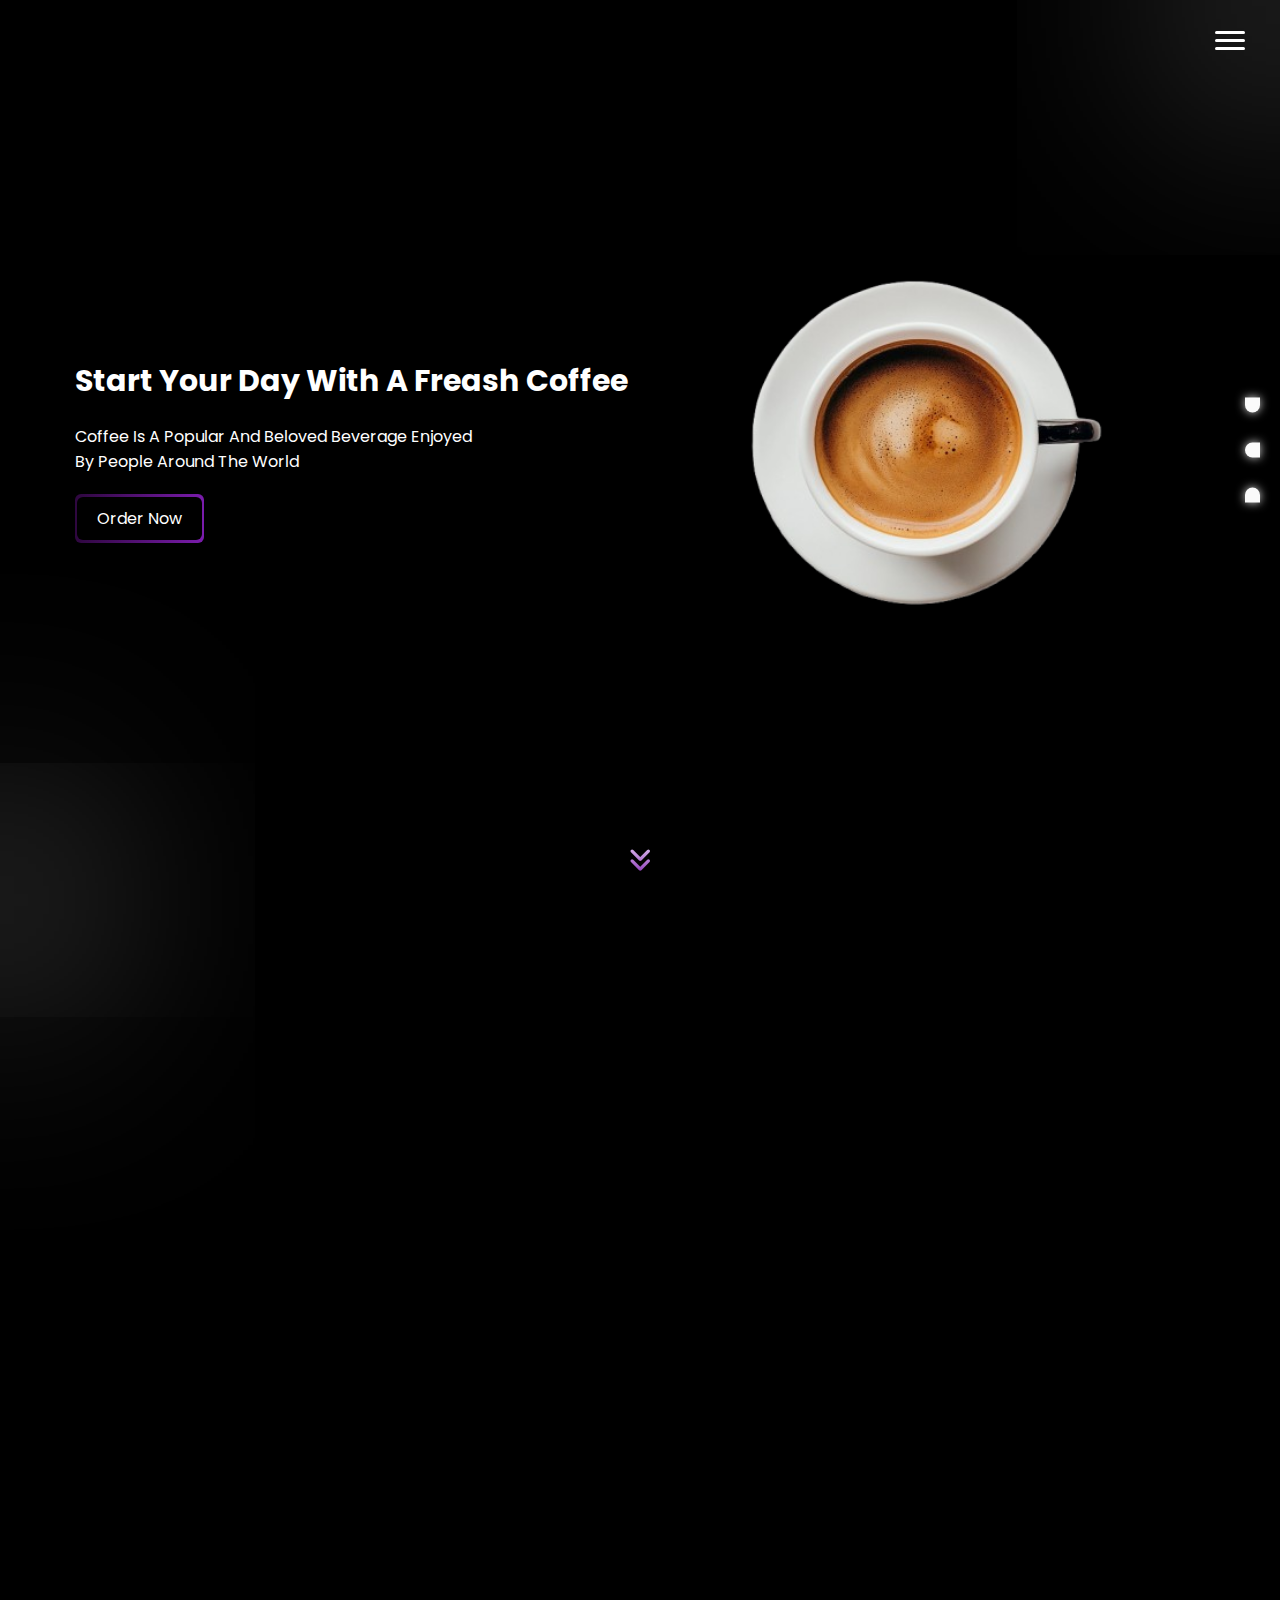
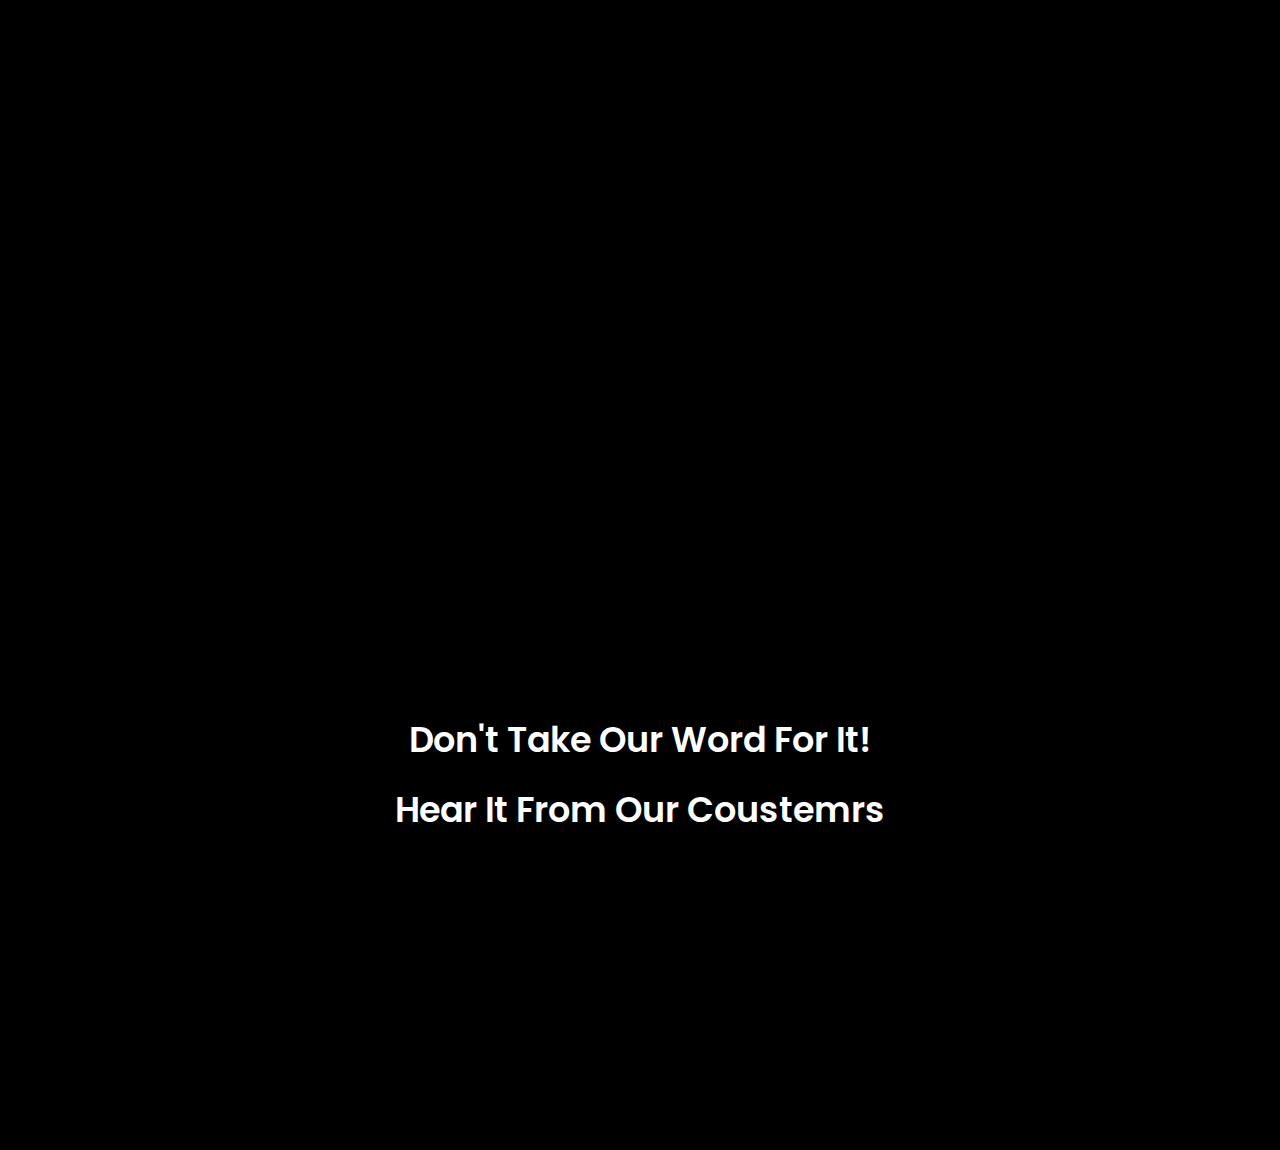
<file: index.html>
<!DOCTYPE html>
<html lang="en">
<head>
    <!-- Meta Tags -->
    <meta charset="UTF-8">
    <meta name="viewport" content="width=device-width, initial-scale=1.0">
    <meta name="description" content="Cafe Resturant Clone My Edtion">
    <!--  -->
    <!-- Google Fonts (Poppins) and (Open Sans) -->
    <!-- Poppins  -->
    <link rel="preconnect" href="https://fonts.googleapis.com">
    <link rel="preconnect" href="https://fonts.gstatic.com" crossorigin>
    <link href="https://fonts.googleapis.com/css2?family=Big+Shoulders+Stencil:opsz,wght@10..72,100..900&family=Doto:wght@100..900&family=Poppins:ital,wght@0,100;0,200;0,300;0,400;0,500;0,600;0,700;0,800;0,900;1,100;1,200;1,300;1,400;1,500;1,600;1,700;1,800;1,900&display=swap" rel="stylesheet">
    <!-- Open Sans -->
    <link rel="preconnect" href="https://fonts.googleapis.com">
    <link rel="preconnect" href="https://fonts.gstatic.com" crossorigin>
    <link href="https://fonts.googleapis.com/css2?family=Big+Shoulders+Stencil:opsz,wght@10..72,100..900&family=Doto:wght@100..900&family=Open+Sans:ital,wght@0,300..800;1,300..800&family=Poppins:ital,wght@0,100;0,200;0,300;0,400;0,500;0,600;0,700;0,800;0,900;1,100;1,200;1,300;1,400;1,500;1,600;1,700;1,800;1,900&display=swap" rel="stylesheet">
    <!--  -->
    <!-- Favicon (Wbsite Icon) -->
    <link rel="shortcut icon" href="./assets/Imgs/favicon.png" type="image/png">
    <!-- Extrnal Files (Styles) -->
     <link rel="stylesheet" href="assets/Css/all.min.css">
     <link rel="stylesheet" href="assets/Css/mediaScreens.css">
     <link rel="stylesheet" href="assets/Css/master.css">
    <!--  -->

    <title>Cafe (C)</title>
</head>
<body>
    <!--    PRE LOADER -->
    <div class="pre-loader"> 
        <img src="./assets/Imgs/myLoader.gif" alt="Pre Loader Img" loading="lazy">
    </div>
    <!--    Contextmenu-->
    <div class="contextmenue" id="menu">
            <li class="nav-item" aria-hidden="true">
                <a href="#">home</a></li>
            <li class="nav-item">
                <a href="#">about us</a></li>
            <li class="nav-item products-nav" style="position: relative;">
                <a href="#">our products</a>
                <ul class="product-navigator" id="pNav" aria-hidden="true">
                    <li><a href="#">iced coffee</a></li>
                    <li><a href="#">hot coffee</a></li>
                    <li><a href="#">fruit juices</a></li>
                </ul>
            </li>
            <li class="nav-item not-lined">
                <a href="">contact us</a></li>
    </div>
    <!--    ASIDE-->
    <div class="aside-bullets">
        <ul>
            <li>
                <a href="#home" class="test">
                    <div class="bullet b1"></div>
                </a>
                <span class="bullet-link" aria-label="Home">home</span>
            </li>
            <li>
                <a href="#categoriesSec">
                    <div class="bullet b2"></div>
                </a>
                <span class="bullet-link" aria-label="Categories">categories</span>
            </li>
            <li>
                <a href="#">
                    <div class="bullet b3"></div>
                </a>
                <span class="bullet-link" aria-label="Contact Us">contact us</span>
            </li>
        </ul>
    </div>
    <!--   CUSTOM BTN-->
    <div class="custom_menu-btn">
        <button onclick="openNav()" aria-label="Menu" name="Btn Menu">
            <span class="s-1"> </span>
            <span class="s-2"> </span>
            <span class="s-3"> </span>
        </button>
        <div id="myNav" class="overlay">
            <div class="overlay-content">
            <a href="index.html">Home</a>
            <a href="about.html">About</a>
            <a href="shop.html">Shop</a>
            <a href="blog.html">Blog</a>
            </div>
        </div>
    </div>
    <!--    LANDING PAGE-->
    <div class="landing-page" id="home">
        <div class="ove-1"></div>
        <div class="ove-2"></div>
        <div class="container">
            <div class="context-side">
                <h3>start your day with a freash coffee</h3>
                <p>coffee is a popular and beloved beverage enjoyed <br> by people around the world</p>
                <div class="order">
                    <a class="order-now" href="#">
                        order now
                    </a>
                </div>
            </div>

            <div class="show-side">
                <img src="./assets/Imgs/landing.png" alt="landing">
            </div>
        </div>

        <div class="arrow">
            <a href="#categoriesSec" aria-label="Go Products">
                <i class="fa-solid fa-angles-down"></i>
            </a>
        </div>
    </div>
    <!--    CATEGORIES-->
    <div class="categories" id="categoriesSec" data-reveal>
            <div class="container">
                <input type="radio" name="radio" id="ice" data-radio >
                <input type="radio" name="radio" id="hot" data-radio checked>
                <input type="radio" name="radio" id="fruit" data-radio >
                <div class="radio-inputs">
                    <label for="ice" class="radio">
                        <span class="name ice">Ice Coffee</span>
                    </label>
                    <label for="hot" class="radio">
                        <span class="name hot">Hot Coffee</span>
                    </label>
        
                    <label for="fruit" class="radio">
                        <span class="name fruit">Fruit Juice</span>
                    </label>
                </div>

                <section>
                    <div class="content content-1">
                        <div class="floating-img">
                            <img src="./assets/Imgs/Ice Coffee/barista-makes-coffee-customers-cafe-restaurant_124463-4951.avif" alt="Content Img">
                        </div>

                        <div class="products">
                            <div class="product">
                                <div class="outline">
                                    <div class="img-box">
                                        <img src="./assets/Imgs/Ice Coffee/1.png" alt="Hot Americano img">
                                    </div>
                                </div>
                                <div class="outline">
                                    <div class="product-details">
                                        <div class="top">
                                            <span class="title">ice americano</span>
                                            <span class="pricing">$8.50</span>
                                        </div>
                                        <div class="foot">
                                            <p class="description">Lorem ipsum, dolor sit amet consectetur adipisicing elit. Nihil, commodi? Error modi amet molestiae excepturi!
                                            </p>
                                        </div>

                                        <div class="show-product" id="showKey">
                                            <i class="fa-solid fa-expand"></i>
                                        </div>
                                    </div>
                                </div>
                            </div>
                            <div class="product">
                                <div class="outline">
                                    <div class="img-box">
                                        <img src="./assets/Imgs/Ice Coffee/2.png" alt="Hot Americano img">
                                    </div>
                                </div>
                                <div class="outline">
                                    <div class="product-details">
                                        <div class="top">
                                            <span class="title">ice cappuccino</span>
                                            <span class="pricing">$9.50</span>
                                        </div>
                                        <div class="foot">
                                            <p class="description">Lorem ipsum, dolor sit amet consectetur adipisicing elit. Nihil, commodi? Error modi amet molestiae excepturi!
                                            </p>
                                        </div>
                                        
                                        <div class="show-product" id="showKey">
                                            <i class="fa-solid fa-expand"></i>
                                        </div>
                                    </div>
                                </div>
                            </div>
                            <div class="product">
                                <div class="outline">
                                    <div class="img-box">
                                        <img src="./assets/Imgs/Ice Coffee/3.png" alt="Hot Americano img">
                                    </div>
                                </div>
                                <div class="outline">
                                    <div class="product-details">
                                        <div class="top">
                                            <span class="title">ice espresso</span>
                                            <span class="pricing">$7.50</span>
                                        </div>
                                        <div class="foot">
                                            <p class="description">Lorem ipsum, dolor sit amet consectetur adipisicing elit. Nihil, commodi? Error modi amet molestiae excepturi!
                                            </p>
                                        </div>
                                        
                                        <div class="show-product" id="showKey">
                                            <i class="fa-solid fa-expand"></i>
                                        </div>
                                    </div>
                                </div>
                            </div>
                            <div class="product">
                                <div class="outline">
                                    <div class="img-box">
                                        <img src="./assets/Imgs/Ice Coffee/4.png" alt="Hot Americano img">
                                    </div>
                                </div>
                                <div class="outline">
                                    <div class="product-details">
                                        <div class="top">
                                            <span class="title">ice latte</span>
                                            <span class="pricing">$8.50</span>
                                        </div>
                                        <div class="foot">
                                            <p class="description">Lorem ipsum, dolor sit amet consectetur adipisicing elit. Nihil, commodi? Error modi amet molestiae excepturi!
                                            </p>
                                        </div>
                                        
                                        <div class="show-product" id="showKey">
                                            <i class="fa-solid fa-expand"></i>
                                        </div>
                                    </div>
                                </div>
                            </div>
                        </div>

                        <div class="outline see">
                                <a href="#" class="see_more_hot">
                                    <span>See More</span>
                                    <i class="fa-solid fa-arrow-right"></i>
                                </a>
                        </div>
                    </div>

                    <div class="content content-2 active">
                        <div class="floating-img">
                            <img src="./assets/Imgs/Hot Coffee/float page.jpg" alt="Content Img">
                        </div>

                        <div class="products">
                            <div class="product">
                                <div class="outline">
                                    <div class="img-box">
                                        <img src="./assets/Imgs/Hot Coffee/Hot_Americano.png" alt="Hot Americano img">
                                    </div>
                                </div>
                                <div class="outline">
                                    <div class="product-details">
                                        <div class="top">
                                            <span class="title">hot americano</span>
                                            <span class="pricing">$8.50</span>
                                        </div>
                                        <div class="foot">
                                            <p class="description">Lorem ipsum, dolor sit amet consectetur adipisicing elit. Nihil, commodi? Error modi amet molestiae excepturi!
                                            </p>
                                        </div>

                                        <div class="show-product" id="showKey">
                                            <i class="fa-solid fa-expand"></i>
                                        </div>
                                    </div>
                                </div>
                            </div>
                            <div class="product">
                                <div class="outline">
                                    <div class="img-box">
                                        <img src="./assets/Imgs/Hot Coffee/Hot_Capp.png" alt="Hot Americano img">
                                    </div>
                                </div>
                                <div class="outline">
                                    <div class="product-details">
                                        <div class="top">
                                            <span class="title">hot cappuccino</span>
                                            <span class="pricing">$9.50</span>
                                        </div>
                                        <div class="foot">
                                            <p class="description">Lorem ipsum, dolor sit amet consectetur adipisicing elit. Nihil, commodi? Error modi amet molestiae excepturi!
                                            </p>
                                        </div>
                                        
                                        <div class="show-product" id="showKey">
                                            <i class="fa-solid fa-expand"></i>
                                        </div>
                                    </div>
                                </div>
                            </div>
                            <div class="product">
                                <div class="outline">
                                    <div class="img-box">
                                        <img src="./assets/Imgs/Hot Coffee/Hot_espresso.png" alt="Hot Americano img">
                                    </div>
                                </div>
                                <div class="outline">
                                    <div class="product-details">
                                        <div class="top">
                                            <span class="title">hot espresso</span>
                                            <span class="pricing">$7.50</span>
                                        </div>
                                        <div class="foot">
                                            <p class="description">Lorem ipsum, dolor sit amet consectetur adipisicing elit. Nihil, commodi? Error modi amet molestiae excepturi!
                                            </p>
                                        </div>
                                        
                                        <div class="show-product" id="showKey">
                                            <i class="fa-solid fa-expand"></i>
                                        </div>
                                    </div>
                                </div>
                            </div>
                            <div class="product">
                                <div class="outline">
                                    <div class="img-box">
                                        <img src="./assets/Imgs/Hot Coffee/Hot_Latte.png" alt="Hot Americano img">
                                    </div>
                                </div>
                                <div class="outline">
                                    <div class="product-details">
                                        <div class="top">
                                            <span class="title">hot latte</span>
                                            <span class="pricing">$8.50</span>
                                        </div>
                                        <div class="foot">
                                            <p class="description">Lorem ipsum, dolor sit amet consectetur adipisicing elit. Nihil, commodi? Error modi amet molestiae excepturi!
                                            </p>
                                        </div>
                                        
                                        <div class="show-product" id="showKey">
                                            <i class="fa-solid fa-expand"></i>
                                        </div>
                                    </div>
                                </div>
                            </div>
                        </div>

                        <div class="outline see">
                                <a href="#" class="see_more_hot">
                                    <span>See More</span>
                                    <i class="fa-solid fa-arrow-right"></i>
                                </a>
                        </div>
                    </div>

                    <div class="content content-3">
                        <div class="floating-img">
                            <img src="./assets/Imgs/Fruit Juice/BGC.avif" alt="Content Img">
                        </div>

                        <div class="products">
                            <div class="product">
                                <div class="outline">
                                    <div class="img-box">
                                        <img src="./assets/Imgs/Fruit Juice/1.png" alt="Hot Americano img">
                                    </div>
                                </div>
                                <div class="outline">
                                    <div class="product-details">
                                        <div class="top">
                                            <span class="title">melon juice</span>
                                            <span class="pricing">$8.50</span>
                                        </div>
                                        <div class="foot">
                                            <p class="description">Lorem ipsum, dolor sit amet consectetur adipisicing elit. Nihil, commodi? Error modi amet molestiae excepturi!
                                            </p>
                                        </div>

                                        <div class="show-product" id="showKey">
                                            <i class="fa-solid fa-expand"></i>
                                        </div>
                                    </div>
                                </div>
                            </div>
                            <div class="product">
                                <div class="outline">
                                    <div class="img-box">
                                        <img src="./assets/Imgs/Fruit Juice/2.png" alt="Hot Americano img">
                                    </div>
                                </div>
                                <div class="outline">
                                    <div class="product-details">
                                        <div class="top">
                                            <span class="title">orange juice</span>
                                            <span class="pricing">$9.50</span>
                                        </div>
                                        <div class="foot">
                                            <p class="description">Lorem ipsum, dolor sit amet consectetur adipisicing elit. Nihil, commodi? Error modi amet molestiae excepturi!
                                            </p>
                                        </div>
                                        
                                        <div class="show-product" id="showKey">
                                            <i class="fa-solid fa-expand"></i>
                                        </div>
                                    </div>
                                </div>
                            </div>
                            <div class="product">
                                <div class="outline">
                                    <div class="img-box">
                                        <img src="./assets/Imgs/Fruit Juice/3.png" alt="Hot Americano img">
                                    </div>
                                </div>
                                <div class="outline">
                                    <div class="product-details">
                                        <div class="top">
                                            <span class="title">all fruits juice</span>
                                            <span class="pricing">$7.50</span>
                                        </div>
                                        <div class="foot">
                                            <p class="description">Lorem ipsum, dolor sit amet consectetur adipisicing elit. Nihil, commodi? Error modi amet molestiae excepturi!
                                            </p>
                                        </div>
                                        
                                        <div class="show-product" id="showKey">
                                            <i class="fa-solid fa-expand"></i>
                                        </div>
                                    </div>
                                </div>
                            </div>
                            <div class="product">
                                <div class="outline">
                                    <div class="img-box">
                                        <img src="./assets/Imgs/Fruit Juice/4.png" alt="Hot Americano img">
                                    </div>
                                </div>
                                <div class="outline">
                                    <div class="product-details">
                                        <div class="top">
                                            <span class="title">mango juice</span>
                                            <span class="pricing">$8.50</span>
                                        </div>
                                        <div class="foot">
                                            <p class="description">Lorem ipsum, dolor sit amet consectetur adipisicing elit. Nihil, commodi? Error modi amet molestiae excepturi!
                                            </p>
                                        </div>
                                        
                                        <div class="show-product" id="showKey">
                                            <i class="fa-solid fa-expand"></i>
                                        </div>
                                    </div>
                                </div>
                            </div>
                        </div>

                        <div class="outline see">
                                <a href="#" class="see_more_hot">
                                    <span>See More</span>
                                    <i class="fa-solid fa-arrow-right"></i>
                                </a>
                        </div>
                    </div>
                </section>
            </div>
    </div>
    <!-- Testmonials -->
     <div class="Testemonials">
        <div class="test_overLay" id="testeOverLay">
        don't take our word for it! <br>
        hear it from our coustemrs
        </div>
        <div class="container">
            <div class="wrapper to-bottom">
                <div class="item item-1">
                    <div class="c-outline to-bottom">
                        <div class="card ">
                            <div class="img-box">
                                <img src="./assets/Imgs/Avatars/avatar_30.png" alt="Personal Img">
                                <h3>someone name</h3>
                            </div>
                            <div class="c-body">
                                <p class="description">
                                    Lorem ipsum dolor sit amet consectetur adipisicing elit. Ipsam autem unde mollitia ipsa fuga animi.
                                </p>
                            </div>
                            <div class="c-foot">
                                <i class="fa-solid fa-heart"></i>
                            </div>
                        </div>
                    </div>
                </div>
                <div class="item item-2">
                    <div class="c-outline to-bottom">
                        <div class="card ">
                            <div class="img-box">
                                <img src="./assets/Imgs/Avatars/avatar_31.png" alt="Personal Img">
                                <h3>someone name</h3>
                            </div>
                            <div class="c-body">
                                <p class="description">
                                    Lorem ipsum dolor sit amet consectetur adipisicing elit. Ipsam autem unde mollitia ipsa fuga animi.
                                </p>
                            </div>
                            <div class="c-foot">
                                <i class="fa-solid fa-heart"></i>
                            </div>
                        </div>
                    </div>
                </div>
                <div class="item item-3">
                    <div class="c-outline to-bottom">
                        <div class="card ">
                            <div class="img-box">
                                <img src="./assets/Imgs/Avatars/avatar_32.png" alt="Personal Img">
                                <h3>someone name</h3>
                            </div>
                            <div class="c-body">
                                <p class="description">
                                    Lorem ipsum dolor sit amet consectetur adipisicing elit. Ipsam autem unde mollitia ipsa fuga animi.
                                </p>
                            </div>
                            <div class="c-foot">
                                <i class="fa-solid fa-heart"></i>
                            </div>
                        </div>
                    </div>
                </div>
                <div class="item item-4">
                    <div class="c-outline to-bottom">
                        <div class="card ">
                            <div class="img-box">
                                <img src="./assets/Imgs/Avatars/avatar_33.png" alt="Personal Img">
                                <h3>someone name</h3>
                            </div>
                            <div class="c-body">
                                <p class="description">
                                    Lorem ipsum dolor sit amet consectetur adipisicing elit. Ipsam autem unde mollitia ipsa fuga animi.
                                </p>
                            </div>
                            <div class="c-foot">
                                <i class="fa-solid fa-heart"></i>
                            </div>
                        </div>
                    </div>
                </div>
                <div class="item item-5">
                    <div class="c-outline to-bottom">
                        <div class="card ">
                            <div class="img-box">
                                <img src="./assets/Imgs/Avatars/avatar_34.png" alt="Personal Img">
                                <h3>someone name</h3>
                            </div>
                            <div class="c-body">
                                <p class="description">
                                    Lorem ipsum dolor sit amet consectetur adipisicing elit. Ipsam autem unde mollitia ipsa fuga animi.
                                </p>
                            </div>
                            <div class="c-foot">
                                <i class="fa-solid fa-heart"></i>
                            </div>
                        </div>
                    </div>
                </div>
            </div>
            <div class="wrapper to-top">
                <div class="item item-1">
                    <div class="c-outline to-top">
                        <div class="card ">
                            <div class="img-box">
                                <img src="./assets/Imgs/Avatars/avatar_30.png" alt="Personal Img">
                                <h3>someone name</h3>
                            </div>
                            <div class="c-body">
                                <p class="description">
                                    Lorem ipsum dolor sit amet consectetur adipisicing elit. Ipsam autem unde mollitia ipsa fuga animi.
                                </p>
                            </div>
                            <div class="c-foot">
                                <i class="fa-solid fa-heart"></i>
                            </div>
                        </div>
                    </div>
                </div>
                <div class="item item-2">
                    <div class="c-outline to-top">
                        <div class="card ">
                            <div class="img-box">
                                <img src="./assets/Imgs/Avatars/avatar_31.png" alt="Personal Img">
                                <h3>someone name</h3>
                            </div>
                            <div class="c-body">
                                <p class="description">
                                    Lorem ipsum dolor sit amet consectetur adipisicing elit. Ipsam autem unde mollitia ipsa fuga animi.
                                </p>
                            </div>
                            <div class="c-foot">
                                <i class="fa-solid fa-heart"></i>
                            </div>
                        </div>
                    </div>
                </div>
                <div class="item item-3">
                    <div class="c-outline to-top">
                        <div class="card ">
                            <div class="img-box">
                                <img src="./assets/Imgs/Avatars/avatar_32.png" alt="Personal Img">
                                <h3>someone name</h3>
                            </div>
                            <div class="c-body">
                                <p class="description">
                                    Lorem ipsum dolor sit amet consectetur adipisicing elit. Ipsam autem unde mollitia ipsa fuga animi.
                                </p>
                            </div>
                            <div class="c-foot">
                                <i class="fa-solid fa-heart"></i>
                            </div>
                        </div>
                    </div>
                </div>
                <div class="item item-4">
                    <div class="c-outline to-top">
                        <div class="card ">
                            <div class="img-box">
                                <img src="./assets/Imgs/Avatars/avatar_33.png" alt="Personal Img">
                                <h3>someone name</h3>
                            </div>
                            <div class="c-body">
                                <p class="description">
                                    Lorem ipsum dolor sit amet consectetur adipisicing elit. Ipsam autem unde mollitia ipsa fuga animi.
                                </p>
                            </div>
                            <div class="c-foot">
                                <i class="fa-solid fa-heart"></i>
                            </div>
                        </div>
                    </div>
                </div>
                <div class="item item-5">
                    <div class="c-outline to-top">
                        <div class="card ">
                            <div class="img-box">
                                <img src="./assets/Imgs/Avatars/avatar_34.png" alt="Personal Img">
                                <h3>someone name</h3>
                            </div>
                            <div class="c-body">
                                <p class="description">
                                    Lorem ipsum dolor sit amet consectetur adipisicing elit. Ipsam autem unde mollitia ipsa fuga animi.
                                </p>
                            </div>
                            <div class="c-foot">
                                <i class="fa-solid fa-heart"></i>
                            </div>
                        </div>
                    </div>
                </div>
            </div>
            <div class="wrapper to-bottom">
                <div class="item item-1">
                    <div class="c-outline to-bottom">
                        <div class="card ">
                            <div class="img-box">
                                <img src="./assets/Imgs/Avatars/avatar_30.png" alt="Personal Img">
                                <h3>someone name</h3>
                            </div>
                            <div class="c-body">
                                <p class="description">
                                    Lorem ipsum dolor sit amet consectetur adipisicing elit. Ipsam autem unde mollitia ipsa fuga animi.
                                </p>
                            </div>
                            <div class="c-foot">
                                <i class="fa-solid fa-heart"></i>
                            </div>
                        </div>
                    </div>
                </div>
                <div class="item item-2">
                    <div class="c-outline to-bottom">
                        <div class="card ">
                            <div class="img-box">
                                <img src="./assets/Imgs/Avatars/avatar_31.png" alt="Personal Img">
                                <h3>someone name</h3>
                            </div>
                            <div class="c-body">
                                <p class="description">
                                    Lorem ipsum dolor sit amet consectetur adipisicing elit. Ipsam autem unde mollitia ipsa fuga animi.
                                </p>
                            </div>
                            <div class="c-foot">
                                <i class="fa-solid fa-heart"></i>
                            </div>
                        </div>
                    </div>
                </div>
                <div class="item item-3">
                    <div class="c-outline to-bottom">
                        <div class="card ">
                            <div class="img-box">
                                <img src="./assets/Imgs/Avatars/avatar_32.png" alt="Personal Img">
                                <h3>someone name</h3>
                            </div>
                            <div class="c-body">
                                <p class="description">
                                    Lorem ipsum dolor sit amet consectetur adipisicing elit. Ipsam autem unde mollitia ipsa fuga animi.
                                </p>
                            </div>
                            <div class="c-foot">
                                <i class="fa-solid fa-heart"></i>
                            </div>
                        </div>
                    </div>
                </div>
                <div class="item item-4">
                    <div class="c-outline to-bottom">
                        <div class="card ">
                            <div class="img-box">
                                <img src="./assets/Imgs/Avatars/avatar_33.png" alt="Personal Img">
                                <h3>someone name</h3>
                            </div>
                            <div class="c-body">
                                <p class="description">
                                    Lorem ipsum dolor sit amet consectetur adipisicing elit. Ipsam autem unde mollitia ipsa fuga animi.
                                </p>
                            </div>
                            <div class="c-foot">
                                <i class="fa-solid fa-heart"></i>
                            </div>
                        </div>
                    </div>
                </div>
                <div class="item item-5">
                    <div class="c-outline to-bottom">
                        <div class="card ">
                            <div class="img-box">
                                <img src="./assets/Imgs/Avatars/avatar_34.png" alt="Personal Img">
                                <h3>someone name</h3>
                            </div>
                            <div class="c-body">
                                <p class="description">
                                    Lorem ipsum dolor sit amet consectetur adipisicing elit. Ipsam autem unde mollitia ipsa fuga animi.
                                </p>
                            </div>
                            <div class="c-foot">
                                <i class="fa-solid fa-heart"></i>
                            </div>
                        </div>
                    </div>
                </div>
            </div>
            <div class="wrapper to-top">
                <div class="item item-1">
                    <div class="c-outline to-top">
                        <div class="card ">
                            <div class="img-box">
                                <img src="./assets/Imgs/Avatars/avatar_30.png" alt="Personal Img">
                                <h3>someone name</h3>
                            </div>
                            <div class="c-body">
                                <p class="description">
                                    Lorem ipsum dolor sit amet consectetur adipisicing elit. Ipsam autem unde mollitia ipsa fuga animi.
                                </p>
                            </div>
                            <div class="c-foot">
                                <i class="fa-solid fa-heart"></i>
                            </div>
                        </div>
                    </div>
                </div>
                <div class="item item-2">
                    <div class="c-outline to-top">
                        <div class="card ">
                            <div class="img-box">
                                <img src="./assets/Imgs/Avatars/avatar_31.png" alt="Personal Img">
                                <h3>someone name</h3>
                            </div>
                            <div class="c-body">
                                <p class="description">
                                    Lorem ipsum dolor sit amet consectetur adipisicing elit. Ipsam autem unde mollitia ipsa fuga animi.
                                </p>
                            </div>
                            <div class="c-foot">
                                <i class="fa-solid fa-heart"></i>
                            </div>
                        </div>
                    </div>
                </div>
                <div class="item item-3">
                    <div class="c-outline to-top">
                        <div class="card ">
                            <div class="img-box">
                                <img src="./assets/Imgs/Avatars/avatar_32.png" alt="Personal Img">
                                <h3>someone name</h3>
                            </div>
                            <div class="c-body">
                                <p class="description">
                                    Lorem ipsum dolor sit amet consectetur adipisicing elit. Ipsam autem unde mollitia ipsa fuga animi.
                                </p>
                            </div>
                            <div class="c-foot">
                                <i class="fa-solid fa-heart"></i>
                            </div>
                        </div>
                    </div>
                </div>
                <div class="item item-4">
                    <div class="c-outline to-top">
                        <div class="card ">
                            <div class="img-box">
                                <img src="./assets/Imgs/Avatars/avatar_33.png" alt="Personal Img">
                                <h3>someone name</h3>
                            </div>
                            <div class="c-body">
                                <p class="description">
                                    Lorem ipsum dolor sit amet consectetur adipisicing elit. Ipsam autem unde mollitia ipsa fuga animi.
                                </p>
                            </div>
                            <div class="c-foot">
                                <i class="fa-solid fa-heart"></i>
                            </div>
                        </div>
                    </div>
                </div>
                <div class="item item-5">
                    <div class="c-outline to-top">
                        <div class="card ">
                            <div class="img-box">
                                <img src="./assets/Imgs/Avatars/avatar_34.png" alt="Personal Img">
                                <h3>someone name</h3>
                            </div>
                            <div class="c-body">
                                <p class="description">
                                    Lorem ipsum dolor sit amet consectetur adipisicing elit. Ipsam autem unde mollitia ipsa fuga animi.
                                </p>
                            </div>
                            <div class="c-foot">
                                <i class="fa-solid fa-heart"></i>
                            </div>
                        </div>
                    </div>
                </div>
            </div>
        </div>
     </div>

    <!-- Main Website Behaviour  (JS (File))-->
    <script src="assets/Js/main.js"></script>
</body>
</html>
</file>
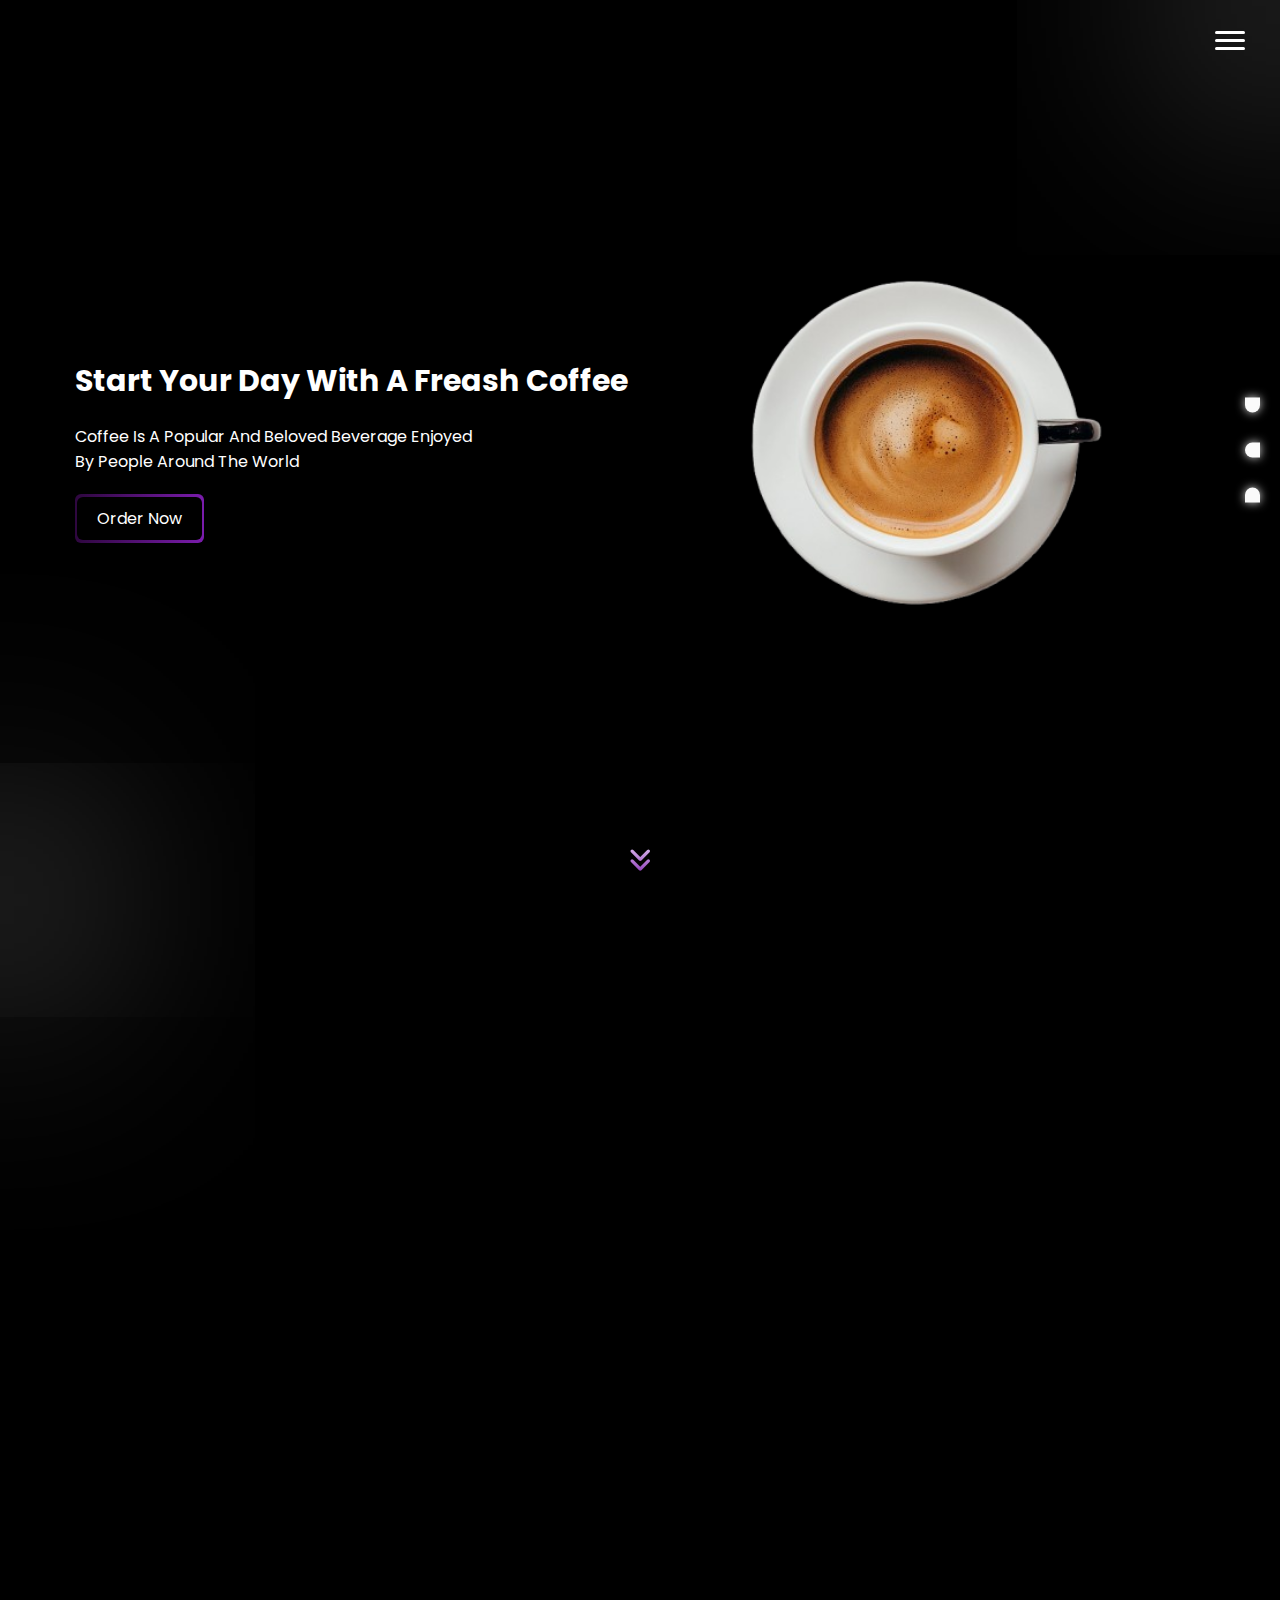
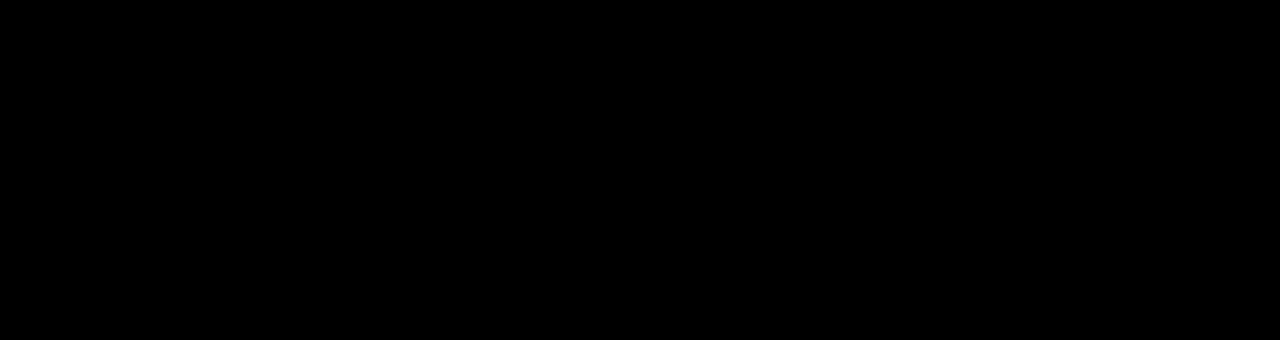
<file: index..html>
<!DOCTYPE html>
<html lang="en">
<head>
    <!-- Meta Tags -->
    <meta charset="UTF-8">
    <meta name="viewport" content="width=device-width, initial-scale=1.0">
    <meta name="description" content="Cafe Resturant Clone My Edtion">
    <!--  -->
    <!-- Google Fonts (Poppins) and (Open Sans) -->
    <!-- Poppins  -->
    <link rel="preconnect" href="https://fonts.googleapis.com">
    <link rel="preconnect" href="https://fonts.gstatic.com" crossorigin>
    <link href="https://fonts.googleapis.com/css2?family=Big+Shoulders+Stencil:opsz,wght@10..72,100..900&family=Doto:wght@100..900&family=Poppins:ital,wght@0,100;0,200;0,300;0,400;0,500;0,600;0,700;0,800;0,900;1,100;1,200;1,300;1,400;1,500;1,600;1,700;1,800;1,900&display=swap" rel="stylesheet">
    <!-- Open Sans -->
    <link rel="preconnect" href="https://fonts.googleapis.com">
    <link rel="preconnect" href="https://fonts.gstatic.com" crossorigin>
    <link href="https://fonts.googleapis.com/css2?family=Big+Shoulders+Stencil:opsz,wght@10..72,100..900&family=Doto:wght@100..900&family=Open+Sans:ital,wght@0,300..800;1,300..800&family=Poppins:ital,wght@0,100;0,200;0,300;0,400;0,500;0,600;0,700;0,800;0,900;1,100;1,200;1,300;1,400;1,500;1,600;1,700;1,800;1,900&display=swap" rel="stylesheet">
    <!--  -->
    <!-- Favicon (Wbsite Icon) -->
    <link rel="shortcut icon" href="./assets/Imgs/favicon.png" type="image/png">
    <!-- Extrnal Files (Styles) -->
     <link rel="stylesheet" href="assets/Css/all.min.css">
     <link rel="stylesheet" href="assets/Css/mediaScreens.css">
     <link rel="stylesheet" href="assets/Css/master.css">
    <!--  -->

    <title>Cafe (C)</title>
</head>
<body>
    <!--    PRE LOADER -->
    <div class="pre-loader"> 
        <img src="./assets/Imgs/myLoader.gif" alt="Pre Loader Img" loading="lazy">
    </div>
    <!--    Contextmenu-->
    <div class="contextmenue" id="menu">
            <li class="nav-item" aria-hidden="true">
                <a href="#">home</a></li>
            <li class="nav-item">
                <a href="#">about us</a></li>
            <li class="nav-item products-nav" style="position: relative;">
                <a href="#">our products</a>
                <ul class="product-navigator" id="pNav" aria-hidden="true">
                    <li><a href="#">iced coffee</a></li>
                    <li><a href="#">hot coffee</a></li>
                    <li><a href="#">fruit juices</a></li>
                </ul>
            </li>
            <li class="nav-item not-lined">
                <a href="">contact us</a></li>
    </div>
    <!--    ASIDE-->
    <div class="aside-bullets">
        <ul>
            <li>
                <a href="#home" class="test">
                    <div class="bullet b1"></div>
                </a>
                <span class="bullet-link" aria-label="Home">home</span>
            </li>
            <li>
                <a href="#categoriesSec">
                    <div class="bullet b2"></div>
                </a>
                <span class="bullet-link" aria-label="Categories">categories</span>
            </li>
            <li>
                <a href="#">
                    <div class="bullet b3"></div>
                </a>
                <span class="bullet-link" aria-label="Contact Us">contact us</span>
            </li>
        </ul>
    </div>
    <!--   CUSTOM BTN-->
    <div class="custom_menu-btn">
        <button onclick="openNav()" aria-label="Menu" name="Btn Menu">
            <span class="s-1"> </span>
            <span class="s-2"> </span>
            <span class="s-3"> </span>
        </button>
        <div id="myNav" class="overlay">
            <div class="overlay-content">
            <a href="index.html">Home</a>
            <a href="about.html">About</a>
            <a href="shop.html">Shop</a>
            <a href="blog.html">Blog</a>
            </div>
        </div>
    </div>
    <!--    LANDING PAGE-->
    <div class="landing-page" id="home">
        <div class="ove-1"></div>
        <div class="ove-2"></div>
        <div class="container">
            <div class="context-side">
                <h3>start your day with a freash coffee</h3>
                <p>coffee is a popular and beloved beverage enjoyed <br> by people around the world</p>
                <div class="order">
                    <a class="order-now" href="#">
                        order now
                    </a>
                </div>
            </div>

            <div class="show-side">
                <img src="./assets/Imgs/landing.png" alt="landing">
            </div>
        </div>

        <div class="arrow">
            <a href="#categoriesSec" aria-label="Go Products">
                <i class="fa-solid fa-angles-down"></i>
            </a>
        </div>
    </div>
    <!--    CATEGORIES-->
        <div class="categories" id="categoriesSec" data-reveal>
            <div class="container">
                <input type="radio" name="radio" id="ice" data-radio >
                <input type="radio" name="radio" id="hot" data-radio checked>
                <input type="radio" name="radio" id="fruit" data-radio >
                <div class="radio-inputs">
                    <label for="ice" class="radio">
                        <span class="name ice">Ice Coffee</span>
                    </label>
                    <label for="hot" class="radio">
                        <span class="name hot">Hot Coffee</span>
                    </label>
        
                    <label for="fruit" class="radio">
                        <span class="name fruit">Fruit Juice</span>
                    </label>
                </div>

                <section>
                    <div class="content content-1">
                        <div class="floating-img">
                            <img src="./assets/Imgs/Ice Coffee/barista-makes-coffee-customers-cafe-restaurant_124463-4951.avif" alt="Content Img">
                        </div>

                        <div class="products">
                            <div class="product">
                                <div class="outline">
                                    <div class="img-box">
                                        <img src="./assets/Imgs/Ice Coffee/1.png" alt="Hot Americano img">
                                    </div>
                                </div>
                                <div class="outline">
                                    <div class="product-details">
                                        <div class="top">
                                            <span class="title">hot americano</span>
                                            <span class="pricing">$8.50</span>
                                        </div>
                                        <div class="foot">
                                            <p class="description">Lorem ipsum, dolor sit amet consectetur adipisicing elit. Nihil, commodi? Error modi amet molestiae excepturi!
                                            </p>
                                        </div>

                                        <div class="show-product" id="showKey">
                                            <i class="fa-solid fa-expand"></i>
                                        </div>
                                    </div>
                                </div>
                            </div>
                            <div class="product">
                                <div class="outline">
                                    <div class="img-box">
                                        <img src="./assets/Imgs/Ice Coffee/2.png" alt="Hot Americano img">
                                    </div>
                                </div>
                                <div class="outline">
                                    <div class="product-details">
                                        <div class="top">
                                            <span class="title">hot cappuccino</span>
                                            <span class="pricing">$9.50</span>
                                        </div>
                                        <div class="foot">
                                            <p class="description">Lorem ipsum, dolor sit amet consectetur adipisicing elit. Nihil, commodi? Error modi amet molestiae excepturi!
                                            </p>
                                        </div>
                                        
                                        <div class="show-product" id="showKey">
                                            <i class="fa-solid fa-expand"></i>
                                        </div>
                                    </div>
                                </div>
                            </div>
                            <div class="product">
                                <div class="outline">
                                    <div class="img-box">
                                        <img src="./assets/Imgs/Ice Coffee/3.png" alt="Hot Americano img">
                                    </div>
                                </div>
                                <div class="outline">
                                    <div class="product-details">
                                        <div class="top">
                                            <span class="title">hot espresso</span>
                                            <span class="pricing">$7.50</span>
                                        </div>
                                        <div class="foot">
                                            <p class="description">Lorem ipsum, dolor sit amet consectetur adipisicing elit. Nihil, commodi? Error modi amet molestiae excepturi!
                                            </p>
                                        </div>
                                        
                                        <div class="show-product" id="showKey">
                                            <i class="fa-solid fa-expand"></i>
                                        </div>
                                    </div>
                                </div>
                            </div>
                            <div class="product">
                                <div class="outline">
                                    <div class="img-box">
                                        <img src="./assets/Imgs/Ice Coffee/4.png" alt="Hot Americano img">
                                    </div>
                                </div>
                                <div class="outline">
                                    <div class="product-details">
                                        <div class="top">
                                            <span class="title">hot latte</span>
                                            <span class="pricing">$8.50</span>
                                        </div>
                                        <div class="foot">
                                            <p class="description">Lorem ipsum, dolor sit amet consectetur adipisicing elit. Nihil, commodi? Error modi amet molestiae excepturi!
                                            </p>
                                        </div>
                                        
                                        <div class="show-product" id="showKey">
                                            <i class="fa-solid fa-expand"></i>
                                        </div>
                                    </div>
                                </div>
                            </div>
                        </div>

                        <div class="outline see">
                                <a href="#" class="see_more_hot">
                                    <span>See More</span>
                                    <i class="fa-solid fa-arrow-right"></i>
                                </a>
                        </div>
                    </div>

                    <div class="content content-2 active">
                        <div class="floating-img">
                            <img src="./assets/Imgs/Hot Coffee/float page.jpg" alt="Content Img">
                        </div>

                        <div class="products">
                            <div class="product">
                                <div class="outline">
                                    <div class="img-box">
                                        <img src="./assets/Imgs/Hot Coffee/Hot_Americano.png" alt="Hot Americano img">
                                    </div>
                                </div>
                                <div class="outline">
                                    <div class="product-details">
                                        <div class="top">
                                            <span class="title">hot americano</span>
                                            <span class="pricing">$8.50</span>
                                        </div>
                                        <div class="foot">
                                            <p class="description">Lorem ipsum, dolor sit amet consectetur adipisicing elit. Nihil, commodi? Error modi amet molestiae excepturi!
                                            </p>
                                        </div>

                                        <div class="show-product" id="showKey">
                                            <i class="fa-solid fa-expand"></i>
                                        </div>
                                    </div>
                                </div>
                            </div>
                            <div class="product">
                                <div class="outline">
                                    <div class="img-box">
                                        <img src="./assets/Imgs/Hot Coffee/Hot_Capp.png" alt="Hot Americano img">
                                    </div>
                                </div>
                                <div class="outline">
                                    <div class="product-details">
                                        <div class="top">
                                            <span class="title">hot cappuccino</span>
                                            <span class="pricing">$9.50</span>
                                        </div>
                                        <div class="foot">
                                            <p class="description">Lorem ipsum, dolor sit amet consectetur adipisicing elit. Nihil, commodi? Error modi amet molestiae excepturi!
                                            </p>
                                        </div>
                                        
                                        <div class="show-product" id="showKey">
                                            <i class="fa-solid fa-expand"></i>
                                        </div>
                                    </div>
                                </div>
                            </div>
                            <div class="product">
                                <div class="outline">
                                    <div class="img-box">
                                        <img src="./assets/Imgs/Hot Coffee/Hot_espresso.png" alt="Hot Americano img">
                                    </div>
                                </div>
                                <div class="outline">
                                    <div class="product-details">
                                        <div class="top">
                                            <span class="title">hot espresso</span>
                                            <span class="pricing">$7.50</span>
                                        </div>
                                        <div class="foot">
                                            <p class="description">Lorem ipsum, dolor sit amet consectetur adipisicing elit. Nihil, commodi? Error modi amet molestiae excepturi!
                                            </p>
                                        </div>
                                        
                                        <div class="show-product" id="showKey">
                                            <i class="fa-solid fa-expand"></i>
                                        </div>
                                    </div>
                                </div>
                            </div>
                            <div class="product">
                                <div class="outline">
                                    <div class="img-box">
                                        <img src="./assets/Imgs/Hot Coffee/Hot_Latte.png" alt="Hot Americano img">
                                    </div>
                                </div>
                                <div class="outline">
                                    <div class="product-details">
                                        <div class="top">
                                            <span class="title">hot latte</span>
                                            <span class="pricing">$8.50</span>
                                        </div>
                                        <div class="foot">
                                            <p class="description">Lorem ipsum, dolor sit amet consectetur adipisicing elit. Nihil, commodi? Error modi amet molestiae excepturi!
                                            </p>
                                        </div>
                                        
                                        <div class="show-product" id="showKey">
                                            <i class="fa-solid fa-expand"></i>
                                        </div>
                                    </div>
                                </div>
                            </div>
                        </div>

                        <div class="outline see">
                                <a href="#" class="see_more_hot">
                                    <span>See More</span>
                                    <i class="fa-solid fa-arrow-right"></i>
                                </a>
                        </div>
                    </div>

                    <div class="content content-3">
                        <div class="floating-img">
                            <img src="./assets/Imgs/Fruit Juice/BGC.avif" alt="Content Img">
                        </div>

                        <div class="products">
                            <div class="product">
                                <div class="outline">
                                    <div class="img-box">
                                        <img src="./assets/Imgs/Fruit Juice/1.png" alt="Hot Americano img">
                                    </div>
                                </div>
                                <div class="outline">
                                    <div class="product-details">
                                        <div class="top">
                                            <span class="title">hot americano</span>
                                            <span class="pricing">$8.50</span>
                                        </div>
                                        <div class="foot">
                                            <p class="description">Lorem ipsum, dolor sit amet consectetur adipisicing elit. Nihil, commodi? Error modi amet molestiae excepturi!
                                            </p>
                                        </div>

                                        <div class="show-product" id="showKey">
                                            <i class="fa-solid fa-expand"></i>
                                        </div>
                                    </div>
                                </div>
                            </div>
                            <div class="product">
                                <div class="outline">
                                    <div class="img-box">
                                        <img src="./assets/Imgs/Fruit Juice/2.png" alt="Hot Americano img">
                                    </div>
                                </div>
                                <div class="outline">
                                    <div class="product-details">
                                        <div class="top">
                                            <span class="title">hot cappuccino</span>
                                            <span class="pricing">$9.50</span>
                                        </div>
                                        <div class="foot">
                                            <p class="description">Lorem ipsum, dolor sit amet consectetur adipisicing elit. Nihil, commodi? Error modi amet molestiae excepturi!
                                            </p>
                                        </div>
                                        
                                        <div class="show-product" id="showKey">
                                            <i class="fa-solid fa-expand"></i>
                                        </div>
                                    </div>
                                </div>
                            </div>
                            <div class="product">
                                <div class="outline">
                                    <div class="img-box">
                                        <img src="./assets/Imgs/Fruit Juice/3.png" alt="Hot Americano img">
                                    </div>
                                </div>
                                <div class="outline">
                                    <div class="product-details">
                                        <div class="top">
                                            <span class="title">hot espresso</span>
                                            <span class="pricing">$7.50</span>
                                        </div>
                                        <div class="foot">
                                            <p class="description">Lorem ipsum, dolor sit amet consectetur adipisicing elit. Nihil, commodi? Error modi amet molestiae excepturi!
                                            </p>
                                        </div>
                                        
                                        <div class="show-product" id="showKey">
                                            <i class="fa-solid fa-expand"></i>
                                        </div>
                                    </div>
                                </div>
                            </div>
                            <div class="product">
                                <div class="outline">
                                    <div class="img-box">
                                        <img src="./assets/Imgs/Fruit Juice/4.png" alt="Hot Americano img">
                                    </div>
                                </div>
                                <div class="outline">
                                    <div class="product-details">
                                        <div class="top">
                                            <span class="title">hot latte</span>
                                            <span class="pricing">$8.50</span>
                                        </div>
                                        <div class="foot">
                                            <p class="description">Lorem ipsum, dolor sit amet consectetur adipisicing elit. Nihil, commodi? Error modi amet molestiae excepturi!
                                            </p>
                                        </div>
                                        
                                        <div class="show-product" id="showKey">
                                            <i class="fa-solid fa-expand"></i>
                                        </div>
                                    </div>
                                </div>
                            </div>
                        </div>

                        <div class="outline see">
                                <a href="#" class="see_more_hot">
                                    <span>See More</span>
                                    <i class="fa-solid fa-arrow-right"></i>
                                </a>
                        </div>
                    </div>
                </section>
            </div>
        </div>
    <!-- Main Website Behaviour  (JS (File))-->
    <script src="assets/Js/main.js"></script>
</body>
</html>
</file>
<file: assets/Css/mediaScreens.css>
/*-----------------------------------*\
  #Media Quires
\*-----------------------------------*/
/*-----------------------------------*\
  #CONTAINER
\*-----------------------------------*/
.container {
    margin: 0 auto;
    padding-inline: 15px;
}
/* // Small devices (landscape phones, 576px and up) */
@media (min-width: 576px) {
    .container {
           width: 536px;
           padding: 15px;
       }
}
/* // Medium devices (tablets, 768px and up) */
@media (min-width: 768px)  {
       .container {
           width: 728px;
           padding: 15px;
       }
}
/* // Large devices (desktops, 992px and up) */
@media (min-width: 992px) {
       .container{
           width: 952px;
           padding: 15px;
       }
}
/* // Extra large devices (large desktops, 1200px and up) */
@media (min-width: 1200px) {
       .container {
           width: 1160px;
           padding: 15px;
       }
}
/*-----------------------------------*\
  #Landing Page
\*-----------------------------------*/
@media (width <= 990px) {
    .landing-page .container {
        flex-direction: column;
    }
}
@media (width <= 576px) {
    .landing-page .container {
        flex-direction: column-reverse;
    }
}


@media (width <= 776px) {
    .categories .product {
        padding: 20px;
        border-radius: 6px;
        background-color: #000;
        flex-direction: column;
        border: 2px solid var(--Glow);
        .product-details, .img-box {
            box-shadow: 0 0 0 #fff !important;
        }
        .img-box {
            margin: auto;
        }
        .outline {
            background: #000 !important;
        }
    }
}
@media (max-width: 990px) {
    .categories .img-box {
        height: 100% !important;
    }
}
/*-----------------------------------*\
  #Testemonials
\*-----------------------------------*/
@media ( width < 1200px) {
    .Testemonials .container {
        grid-template-columns: repeat(3, 1fr) !important;
    }
    .Testemonials .wrapper:last-child {
        display: none;
    }
}
@media ( width < 990px) {
    .Testemonials .container {
        grid-template-columns: repeat(2, 1fr) !important;
    }
    .Testemonials .wrapper:nth-child(3) {
        display: none;
    }
}
@media ( width < 767px) {
    .Testemonials .container {
        grid-template-columns: repeat(1, 1fr) !important;
    }
    .Testemonials .wrapper:nth-child(2) {
        display: none;
    }
    .Testemonials  .test_overLay {
        font-size: 20px !important;
    }
}
/*-----------------------------------*\
  #Key Frames
\*-----------------------------------*/

@keyframes move {
    100% {
        background-position: 200%;
    }
}
@keyframes m-angle {
    to {
        background-position: 0 -200%; 
    }
}
@keyframes m-angle-top {
    to {
        background-position: 0 200%; 
    }
}
@keyframes ove-1{
    0% {
        top: 0;
        right: 0;
    }
    25% {
        top: 100%;
        right: 0;
    }
    50% {
        top: 100%;
        right: 100%;
    }
    75% {
        top: 0;
        right: 100%;
    }
    100% {
        top: 0;
        right: 0;
    }
}
@keyframes ove-2{
    0% {
        bottom: 0;
        left: 0;
    }
    25% {
        bottom: 100%;
        left: 0;
    }
    50% {
        bottom: 100%;
        left: 100%;
    }
    75% {
        bottom: 0;
        left: 100%;
    }
    100% {
        bottom: 0;
        left: 0;
    }
}
@keyframes bounce {
    0% {
        box-shadow: 0 0 10px #ddd;
    }
    50% {
        box-shadow: 0 0 15px var(--Glow);
    }
    100% {
        box-shadow: 0 0 10px #ddd;
    }
}
@keyframes marquee {
    to {
        bottom: calc(-1 * 600px);
    }
}
@keyframes marquee-top {
    to {
        top: calc(-1 * 600px);
    }
}



#ice:checked ~ .radio-inputs .radio .ice {
    background: linear-gradient(45deg, #2E073F, var(--Glow), #EBD3F8);
    font-weight: 600;
    color: var(--White);
}
#ice:checked ~ section .content-1 {
    display: block;
}





#hot:checked ~ .radio-inputs .radio .hot {
    background: linear-gradient(45deg, #2E073F, var(--Glow), #EBD3F8);
    font-weight: 600;
    color: var(--White);
}
#hot:checked ~ section .content-2 {
    display: block;
}


#fruit:checked ~ .radio-inputs .radio .fruit {
    background: linear-gradient(45deg, #2E073F, var(--Glow), #EBD3F8);
    font-weight: 600;
    color: var(--White);
}
#fruit:checked ~ section .content-3 {
    display: block;
}


.categories .content.active .floating-img {
    opacity: 1 !important;
}
</file>
<file: assets/Css/master.css>
/*-----------------------------------*\
  #CUSTOM PROPERTY
\*-----------------------------------*/
*
{
    box-sizing: border-box;
    margin: 0;
    padding: 0;
}
html {
    scroll-behavior: smooth;
}
:root {
    --White: #ffffff;
    --Black: #000000;
    --Glow: #7A1CAC;
    --rounded: 50%;
    --sm-rounded: 6px;
    --sec-padding: 60px 0;
    --Trans-1: .3s;
    --Trans-2: .5s;
}

 li {
    list-style-type: none;
}
a, a:visited {
    text-decoration: none;
    color: var(--textColor);
}
.outline {
    padding: 2px;
    background: linear-gradient(to right, #2E073F, var(--Glow), #EBD3F8);
    background-size: 200% 100%; 
    animation: move 1s linear infinite ; 
    border-radius: var(--sm-rounded);
}
body {
    font-family: poppins, 'open sans', sans-serif;
    background-color: #000;
    color: var(--White);
    /* height: 100000px; */
}
/*-----------------------------------*\
  #SCROLLBAR
\*-----------------------------------*/
::-webkit-scrollbar {
    width: 8px;
}
::-webkit-scrollbar-thumb {
    background-color: #232323;
}
::-webkit-scrollbar-track {
    background-color: var(--Black);
}
/*-----------------------------------*\
  #Pre Loader
\*-----------------------------------*/

.pre-loader {
    height: 100vh;
    display: grid;
    place-items: center;
    background-color: var(--Black);
}
/*-----------------------------------*\
  #Contextmenu
\*-----------------------------------*/

.contextmenue {
    display: none;
    position: fixed;
    width: 200px;
    padding: 2px;
    z-index: 10;
    background: linear-gradient(to right, #2E073F, var(--Glow), #EBD3F8);
    background-size: 200% 100%; 
    animation: move 1s linear infinite ; 
    .nav-item {
            background-color: var(--Black);
            margin: 1px 0;
            cursor: pointer;
            text-transform: capitalize;
            transition: var(--Trans-1);
            &:hover {
                background-color: var(--Glow);
            }
            a {
                display: block;
                padding: 15px 10px;
            }
    }
}
.products-nav:hover  .product-navigator {
    visibility: visible;
    opacity: 1;
}
.contextmenue .product-navigator {
    visibility: hidden;
    opacity: 0;
    padding: 2px;
    position: absolute;
    width: 200px;
    z-index: 10;
    background: linear-gradient(to right, #2E073F, var(--Glow), #EBD3F8);
    background-size: 200% 100%; 
    animation: move 1s linear infinite ;
    transition: var(--Trans-2);
    li {
        background-color: var(--Black);
        margin: 1px 0;
        cursor: pointer;
        text-transform: capitalize;
        transition: var(--Trans-1);
        &:hover {
            background-color: var(--Glow);
        }
        a {
            display: block;
            padding: 15px 10px;
        }
    }
}
/*-----------------------------------*\
  #BULLETS
\*-----------------------------------*/
.aside-bullets {
    position: fixed;
    top: 50%;
    right: 20px;
    transform: translateY(-50%);
    z-index: 3;
    ul {
        color: var(--White);
        display: flex;
        flex-direction: column;
        justify-content: center;
        gap: 20px;
        li {
            display: flex;
            align-items: center;
            flex-direction: row-reverse;
            justify-content: space-between;
            gap: 15px;
            .bullet-link {
                /* pointer-events: none; */
                visibility: hidden;
                text-transform: capitalize;
                font-weight: 400;
                opacity: .5;
            }
            a {
                &:hover ~ .bullet-link {
                    visibility: visible;
                }
            }
            .bullet {
                --bw: 15px;
                width: var(--bw);
                height: var(--bw);
                border-radius: 50%;
                background-color: #fafafa;
                box-shadow: 0 0 10px #ddd;
                animation: bounce 2s infinite linear;
                cursor: pointer;
                &.b1 {
                    border-radius: 0 0 100px 100px;
                }
                &.b2 {
                    border-radius: 100px 0 0 100px;
                }
                &.b3 {
                    border-radius: 100px 100px 0 0;
                }
            }
        }
    }
}
/*-----------------------------------*\
  #CUSTOM Btn
\*-----------------------------------*/

.custom_menu-btn {
    position: fixed;
    right: 25px;
    top: 15px;
    width: 50px;
    height: 50px;
    z-index: 10;
  }
  
  .custom_menu-btn::before {
    content: "";
    position: absolute;
    top: 0;
    right: 0;
    width: 100%;
    height: 100%;
    z-index: 7;
    border-radius: 100%;
    -webkit-transition: all .3s;
    transition: all .3s;
  }
  
  .custom_menu-btn.menu_btn-style::before {
    width: 100vh;
    height: 100vh;
    background-color: var(--Black);
    -webkit-transform: scale(5);
            transform: scale(5);
    border-radius: 0;
  }
  
  .custom_menu-btn button {
    width: 50px;
    height: 50px;
    outline: none;
    border: none;
    border-radius: 100%;
    display: -webkit-box;
    display: -ms-flexbox;
    display: flex;
    -webkit-box-orient: vertical;
    -webkit-box-direction: normal;
        -ms-flex-direction: column;
            flex-direction: column;
    -webkit-box-align: center;
        -ms-flex-align: center;
            align-items: center;
    -webkit-box-pack: center;
        -ms-flex-pack: center;
            justify-content: center;
    background-color: transparent;
    position: relative;
    z-index: 999;
    margin: 0;
  }
  
  .custom_menu-btn button span {
    display: block;
    width: 30px;
    height: 3px;
    background-color: var(--White);
    margin: 2.5px 0;
    -webkit-transition: all 0.3s;
    transition: all 0.3s;
    border-radius: 15px;
  }
  
  .custom_menu-btn .s-2 {
    -webkit-transition: all 0.1s;
    transition: all 0.1s;
  }
  
  .menu_btn-style button span {
    background-color: #ffffff;
  }
  
  .menu_btn-style button .s-1 {
    -webkit-transform: rotate(45deg) translate(6px, 6px);
            transform: rotate(45deg) translate(6px, 6px);
  }
  
  .menu_btn-style button .s-2 {
    -webkit-transform: translateX(100px);
            transform: translateX(100px);
  }
  
  .menu_btn-style button .s-3 {
    -webkit-transform: rotate(-45deg) translate(5px, -5px);
            transform: rotate(-45deg) translate(5px, -5px);
  }
  
  .overlay {
    height: 100%;
    width: 0;
    position: fixed;
    top: 0;
    left: 0;
    overflow-x: hidden;
    -webkit-transition: 0.5s;
    transition: 0.5s;
    z-index: 9;
  }
  
  .overlay .closebtn {
    position: absolute;
    top: 0;
    right: 30px;
    font-size: 60px;
  }
  
  .overlay a {
    padding: 0px;
    text-decoration: none;
    font-size: 22px;
    color: #ffffff;
    display: block;
    -webkit-transition: 0.3s;
    transition: 0.3s;
    margin-bottom: 15px;
    text-transform: uppercase;
    font-weight: 600;
    opacity: 0;
  }
  
  .overlay a:hover {
    color: var(--Glow);
  }
  
  .overlay-content {
    position: relative;
    top: 30%;
    width: 100%;
    text-align: center;
    margin-top: 30px;
    z-index: 99;
  }
  
  .menu_width {
    width: 100%;
  }
  
  .menu_width.overlay a {
    opacity: 1;
  }
/*-----------------------------------*\
  #Landing Page
\*-----------------------------------*/

  .landing-page {
    padding: var(--sec-padding);
    position: relative;
    min-height: 100vh;
    display: flex;
    align-items: center;
  }
  .landing-page .container {
    display: flex;
    justify-content: space-between;
    align-items: center;
  }
  .landing-page .show-side {
    flex: 1;
    > img {
        width: 100%;
        height: 100%;
    }
  }
  .landing-page .container .context-side {
    display: flex;
    flex-direction: column;
    gap: 20px;
    text-transform: capitalize;
    h3 {
        font-size: 30px;
    }
    p {
        font-size: 16px;
    }
    .order {
        padding: 12px 2px;
        width: max-content;
        background: linear-gradient(to right, #2E073F, var(--Glow), #EBD3F8);
        background-size: 200% 100%; 
        animation: move 1s linear infinite ; 
        border-radius: 6px;
        .order-now {
            cursor: pointer;
            color: var(--White);
            padding: 10px 20px;
            background-color: #000;
            border-radius: 6px;
            transition: var(--Trans-1);
            &:hover {
                background-color: var(--Glow);
            }
        }
    }
}
  .ove-1 {
    position: absolute;
    top: 0;
    right: 0;
    box-shadow: 0 0 400px 50px #fff;
    border-radius: 50%;
    animation: ove-1 linear infinite 20s;
  }
  .ove-2 {
    position: absolute;
    bottom: 0;
    left: 0;
    box-shadow: 0 0 400px 50px #fff;
    border-radius: 50%;
    animation: ove-2 linear infinite 20s;
  }

.landing-page .arrow {
    cursor: pointer;
    position: absolute;
    left: 50%;
    bottom: 20px;
    transform: translateX(-50%);
    background: linear-gradient(to top, #2E073F, var(--Glow), #EBD3F8); /* Gradient flows upward */
    background-size: 100% 200%; 
    background-clip: text;
    color: transparent;
    animation: m-angle 1s linear infinite;
    font-size: 26px;
}

.aside-bullets {
    position: fixed;
    top: 50%;
    right: 20px;
    transform: translateY(-50%);
    ul {
        color: var(--White);
        display: flex;
        flex-direction: column;
        justify-content: center;
        gap: 20px;
        li {
            display: flex;
            align-items: center;
            flex-direction: row-reverse;
            justify-content: space-between;
            gap: 15px;
            .bullet-link {
                /* pointer-events: none; */
                visibility: hidden;
                text-transform: capitalize;
                font-weight: 400;
                opacity: .5;
            }
            a {
                &:hover ~ .bullet-link {
                    visibility: visible;
                }
            }
            .bullet {
                --bw: 15px;
                width: var(--bw);
                height: var(--bw);
                border-radius: 50%;
                background-color: #fafafa;
                box-shadow: 0 0 10px #ddd;
                animation: bounce 2s infinite linear;
                cursor: pointer;
                &.b1 {
                    border-radius: 0 0 100px 100px;
                }
                &.b2 {
                    border-radius: 100px 0 0 100px;
                }
                &.b3 {
                    border-radius: 100px 100px 0 0;
                }
            }
        }
    }
}

input[type="radio"] {
    display: none;
}
.categories {
    opacity: 0;
    position: relative;
    padding: var(--sec-padding);
    transition: 2s;
    .container {
        display: flex;
        flex-direction: column;
        .radio-inputs {
            margin: auto;
            position: relative;
            display: flex;
            flex-wrap: wrap;
            border-radius: 0.5rem;
            background-color: var(--Black);
            box-sizing: border-box;
            box-shadow: 0 0 10px var(--Glow);
            padding: 0.25rem;
            width: 300px;
            font-size: 14px;
            z-index: 5;
          }
          
          .radio-inputs .radio {
            flex: 1 1 auto;
            text-align: center;
          }
          
          .radio-inputs .radio input {
            display: none;
          }
          
          .radio-inputs .radio .name {
            display: flex;
            cursor: pointer;
            align-items: center;
            justify-content: center;
            border-radius: 0.5rem;
            border: none;
            padding: .5rem 0;
            color: rgba(51, 65, 85, 1);
            transition: all .15s ease-in-out;
          }
          
          .radio-inputs .radio input:checked + .name {
            background: linear-gradient(45deg, #2E073F, var(--Glow), #EBD3F8);
            font-weight: 600;
            color: var(--White);
          }
    }
    &::before {
        position: absolute;
        content: '';
        top: 0;
        left: 0;
        width: 100%;
        height: 100%;
        background-color: rgba(0, 0, 0, 0.77);
        z-index: -1;
    }
}

.categories.revealed {
    opacity: 1;
}
.categories .content {
    display: none;
}

.categories .container .floating-img {
    position: absolute;
    top: 0;
    left: 0;
    width: 100%;
    height: 100%;
    overflow: hidden;
    z-index: -2;
    opacity: 0;
    transition: 1s;
    > img {
        width: 100%;
        height: 100%;
        object-fit: cover;
    }
}

.categories .container .products {
    padding: var(--sec-padding);
    display: grid;
    grid-template-columns: 1fr;
    justify-content: center;
    row-gap: 20px;
    .product {
        position: relative;
        margin: 0 auto;
        --productD: 150px;
        display: flex;
        gap: 10px;
        .img-box {
            box-shadow: 0 0 10px var(--Glow);
            width: calc(var(--productD) + 50px);
            height: var(--productD);
            > img {
                border-radius: var(--sm-rounded);
                width: 100%;
                height: 100%;
                object-fit: cover;
            }
        }
        .product-details {
            box-shadow: 0 0 10px var(--Glow), 
            0 0 10px var(--Glow) inset;
            border-radius: var(--sm-rounded);
            text-transform: capitalize;
            line-height: 1.7;
            padding: 20px;
            background-color: var(--Black);
            height: 100%;
            .top {
                display: flex;
                justify-content: space-between;
                font-size: 18px;
                .pricing {
                    font-weight: 600;
                }
            }
            .foot {
                margin-top: 12px;
            }
            .description {
                max-width: 600px;
                line-height: 2;
            }
            .show-product {
                cursor: pointer;
                position: absolute;
                bottom: 10px;
                right: 20px;
                > i {
                     font-size: 25px;
                     color: var(--Glow);
                }
            }
        }
    }
}


.see {
    margin: 0 auto;
    width: fit-content;
} 
.see_more_hot {
    display: block;
    padding: 10px 20px ;
    margin: 0 auto;
}


.Testemonials {
    position: relative;
    padding: var(--sec-padding);
    .container {
        display: grid;
        grid-template-columns: repeat(4, 1fr);
        gap: 10px;
    }
}
.Testemonials  .test_overLay.active {
    visibility: hidden;
    opacity: 0;
}
.Testemonials  .test_overLay {
    visibility: visible;
    opacity: 1;
    position: absolute;
    width: 100%;
    height: 100%;
    background-color: rgba(0, 0, 0, 0.77);
    z-index: 2;
    display: flex;
    align-items: center;
    justify-content: center;
    text-transform: capitalize;
    font-weight: 600;
    font-size: 35px;
    text-align: center;
    line-height: 2;
    transition: var(--Trans-2);
}
.Testemonials .wrapper .c-outline {
    margin: 10px 0;
    padding: 2px;
    background: linear-gradient(to top, #2E073F, var(--Glow), #EBD3F8); 
    background-size: 100% 200%; 
    border-radius: 6px;
}
.Testemonials .wrapper .c-outline.to-bottom {
    animation: m-angle 1s linear infinite;
}
.Testemonials .wrapper .c-outline.to-top {
    animation: m-angle-top 1s linear infinite;
}
.to-bottom .item {
    --animation-duration: 30s ;
    position: absolute;
    bottom: 130%;
    animation: marquee var(--animation-duration) linear infinite;
}
.to-top .item {
    --animation-duration: 30s;
    position: absolute;
    top: 130%;
    animation: marquee-top var(--animation-duration) linear infinite;
}
.Testemonials .wrapper {
    position: relative;
    height: 600px;
    overflow: hidden;
    mask-image: linear-gradient(
        to bottom,
        rgba(0, 0 , 0, 0),
        rgba(0, 0, 0, 20%),
        rgba(0, 0, 0, 80%),
        rgba(0, 0 , 0, 0)
     );
    .card {
        padding: 25px;
         background-color: var(--Black);
         border-radius: 6px;
         .img-box {
            --width: 50px;
            width: var(--width);
            height: var(--width);
            display: flex;
            align-items: center;
            h3 {
                margin-left: 12px;
                font-size: 16px;
                text-transform: capitalize;
                font-weight: 500;
            }
            > img {
                width: 100%;
                height: 100%;
                object-fit: cover;
            }
         }
         .c-body {
            margin-top: 12px;
            .description {
                line-height: 2;
            }
         }
         .c-foot {
            display: flex;
            align-items: center;
            justify-content: flex-end;
            i {
                font-size: 22px;
                color: red;
            }
         }
    }
}



.to-bottom .item-1 {
    animation-delay: calc(var(--animation-duration) / 5 * (5 - 1) *  -1);
}
.to-bottom .item-2 {
    animation-delay: calc(var(--animation-duration) / 5 * (5 - 2) *  -1);
}
.to-bottom .item-3 {
    animation-delay: calc(var(--animation-duration) / 5 * (5 - 3) *  -1);
}
.to-bottom .item-4 {
    animation-delay: calc(var(--animation-duration) / 5 * (5 - 4) *  -1);
}
.to-bottom .item-5 {
    animation-delay: calc(var(--animation-duration) / 5 * (5 - 5) *  -1);
}
.to-top .item-1 {
    animation-delay: calc(var(--animation-duration) / 5 * (5 - 1) *  -1);
}
.to-top .item-2 {
    animation-delay: calc(var(--animation-duration) / 5 * (5 - 2) *  -1);
}
.to-top .item-3 {
    animation-delay: calc(var(--animation-duration) / 5 * (5 - 3) *  -1);
}
.to-top .item-4 {
    animation-delay: calc(var(--animation-duration) / 5 * (5 - 4) *  -1);
}
.to-top .item-5 {
    animation-delay: calc(var(--animation-duration) / 5 * (5 - 5) *  -1);
}
</file>
